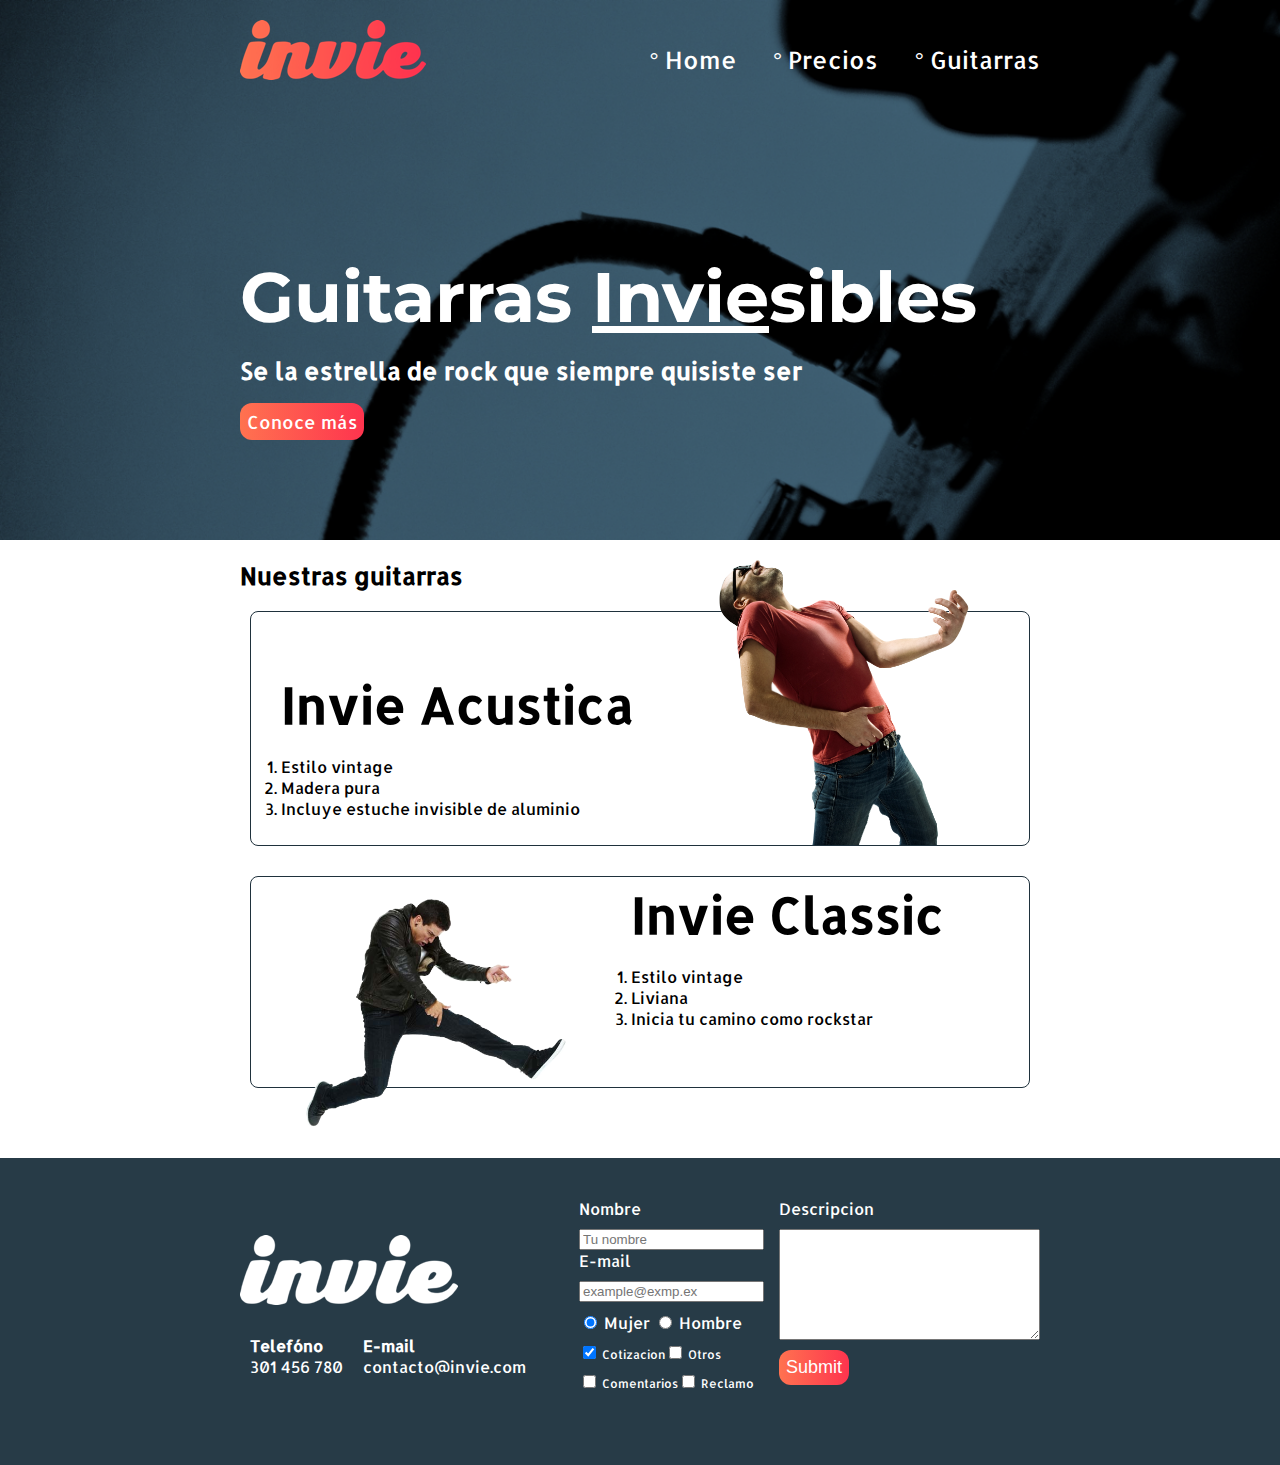
<file: index.html>
<!DOCTYPE html>
<html lang="en" dir="ltr">
  <head>
    <meta charset="utf-8">
    <title>Invie - Tus mejores guitarras!</title>
    <link rel="stylesheet" href="css/invie.css">
    <link href="https://fonts.googleapis.com/css?family=Montserrat:400,700|Allerta" rel="stylesheet">
  </head>
  <body>
    <section id="portada" class="portada background">      <!-- portada -->
      <header id="header" class="header contenedor">        <!-- header  -->
     <figure class="logotipo">  <!-- logotipo -->
        <img src="imagenes/invie.png" alt="Invie logotipo" width="186" height="60"/>
      </figure>
      <nav class="menu">  <!-- menu -->
        <ul>
          <li><a href="index.html">Home</a></li>
          <li><a href="precios.html">Precios</a></li>
          <li><a href="#guitarras">Guitarras</a></li>
        </ul>
      </nav>
    </header>
      <div class="contenedor">
        <h1 class="titulo">Guitarras <u>Invie</u>sibles</h1><!-- titulo -->
        <h3 class="title-a">Se la estrella de rock que siempre quisiste ser</h3><!-- descripcion  -->
        <a href="index.html#guitarras"class="boton">Conoce más</a><!-- boton -->
      </div>
    </section>
    <section id="guitarras" class="guitarra contenedor">      <!-- guitarras -->
      <h2 class="titulo-2">Nuestras guitarras</h2><!-- titulo -->
      <article class="guitarras "> <!-- guitarra 1 -->
        <img src="imagenes/invie-acustica.png" class="der" alt="guitarra acustica" width="350"/>
        <div class="contenedor-guitarra-a">
          <h3 class="title-b">Invie Acustica</h3>
          <ol>
            <li>Estilo vintage</li>
            <li>Madera pura</li>
            <li>Incluye estuche invisible de aluminio</li>
          </ol>
        </div>
      </article>
      <article class="guitarras b"> <!-- guitarra 2 -->
        <img src="imagenes/invie-classic.png" class="izq" alt="guitarra clasica" width="350"/>
        <div class="contenedor-guitarra-b">
          <h3 class="title-b">Invie Classic</h3>
          <ol>
            <li>Estilo vintage</li>
            <li>Liviana</li>
            <li>Inicia tu camino como rockstar</li>
          </ol>
        </div>
      </article>
    </section>
    <footer class="footer">
      <div class="contenedor">
        <div class="contacto">
          <img src="imagenes/invie-white.png" alt="logotipo">
          <a href="tel:+584147065730"><strong>Telefóno</strong><span></span>301 456 780</a>
          <a href="emailto: guitarrasinvie@gmail.com"><strong>E-mail</strong> <span>contacto@invie.com</span></a>
        </div>
        <form class="formulario">
          <div class="col1">
            <label for="nombre">Nombre</label>
              <input type="text" required id="nombre" placeholder="Tu nombre" name="nombre"/>
            <label for="email">E-mail</label>
              <input type="email" id="email" required name="email" placeholder="example@exmp.ex"/>
            <div class="sexo">
              <label for="mujer">
                <input type="radio" id="mujer" name="sexo" checked value="mujer"/> Mujer
              </label>
              <label for="hombre">
                <input type="radio" id="hombre" name="sexo" value="hombre"/> Hombre
              </label>
            </div>
            <div class="interes">
              <div class="int1">
                <label for="cotizacion">
                  <input type="checkbox" id="cotizacion" name="intereses" checked value="cotizacion"/> Cotizacion
                </label>
                <label for="otros">
                  <input type="checkbox" id="otros" name="intereses" value="otros"/> Otros
                </label>
              </div>
              <div class="int2">
                <label for="comentarios">
                  <input type="checkbox" id="comentarios" name="intereses" value="comentarios"/> Comentarios
                </label>
                <label for="reclamo">
                  <input type="checkbox" id="reclamo" name="intereses" value="reclamo"/> Reclamo
                </label>
              </div>
            </div>
          </div>
          <div class="col2">
            <label for="descripcion">Descripcion</label>
            <textarea name="descripcion" rows="7" cols="30"></textarea>
            <input type="submit" class="boton" name="">
          </div>
        </form>
      </div>
    </footer>
  </body>
</html>
</file>
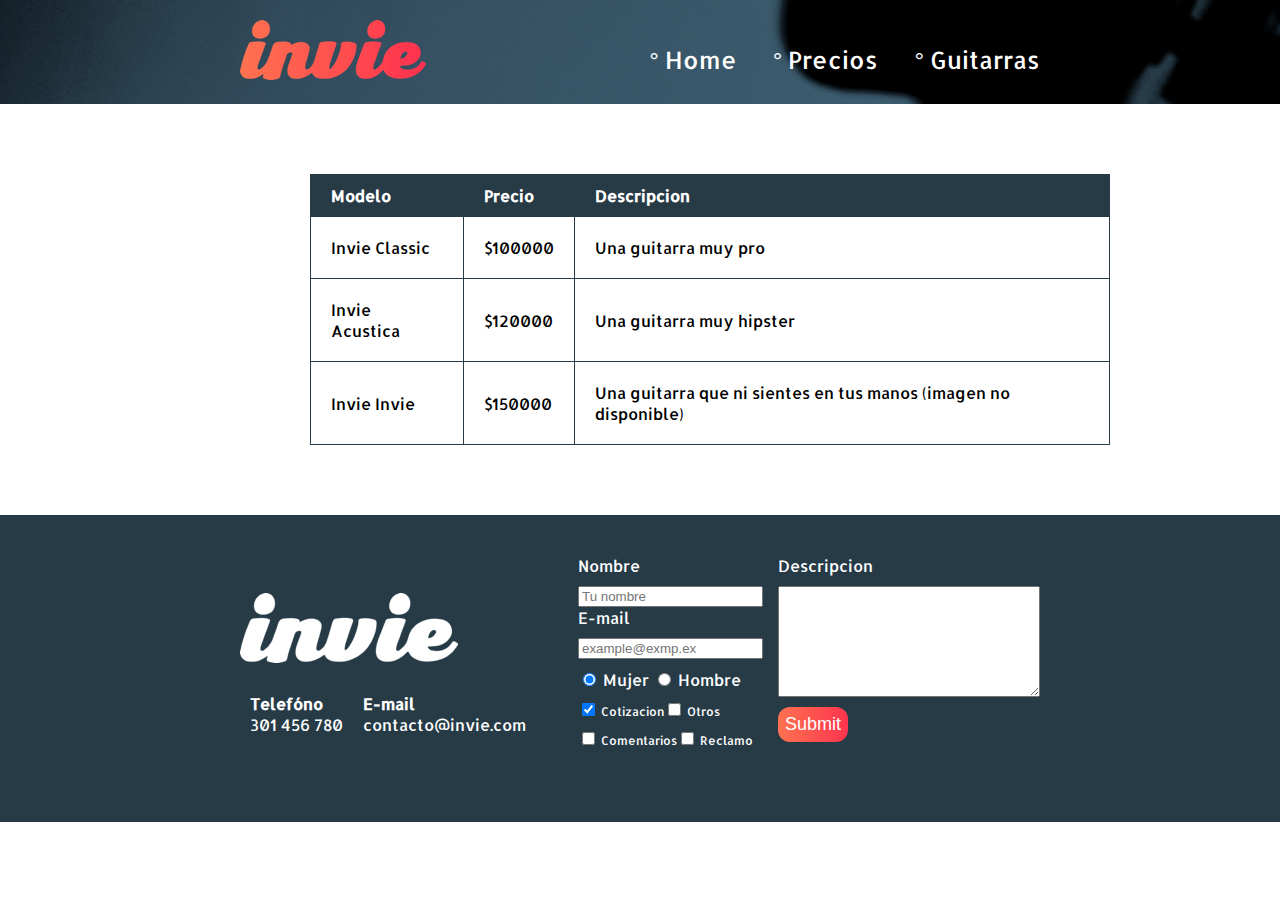
<file: precios.html>
<!DOCTYPE html>
<html lang="en" dir="ltr">
  <head>
    <meta charset="utf-8">
    <title>Precio - Guitarras Invie</title>
    <link rel="stylesheet" href="css/invie.css">
    <link href="https://fonts.googleapis.com/css?family=Montserrat:400,700|Allerta" rel="stylesheet">
  </head>
  <body>
    <div class="preciospag background">
    <header id="header" class="header contenedor">        <!-- header  -->
     <figure class="logotipo">  <!-- logotipo -->
        <img src="imagenes/invie.png" alt="Invie logotipo" width="186" height="60"/>
      </figure>
      <nav class="menu">  <!-- menu -->
        <ul>
          <li><a href="index.html">Home</a></li>
          <li><a href="precios.html">Precios</a></li>
          <li><a href="index.html#guitarras">Guitarras</a></li>
        </ul>
      </nav>
    </header>
    </div>
    <section class="tabla">
      <div class="contenedor">
        <table>
          <thead>
            <tr>
              <th>Modelo</th>
              <th>Precio</th>
              <th>Descripcion</th>
            </tr>
          </thead>
          <tbody>
            <tr>
              <td>Invie Classic</td>
              <td>$100000</td>
              <td>Una guitarra muy pro</td>
            </tr>
            <tr>
              <td>Invie Acustica</td>
              <td>$120000</td>
              <td>Una guitarra muy hipster</td>
            </tr>
            <tr>
              <td>Invie Invie</td>
              <td>$150000</td>
              <td>Una guitarra que ni sientes en tus manos (imagen no disponible)</td>
            </tr>
          </tbody>
        </table>
      </div>
    </section>
    <footer class="footer">
      <div class="contenedor">
        <div class="contacto">
          <img src="imagenes/invie-white.png" alt="logotipo">
          <a href="tel:+584147065730"><strong>Telefóno</strong><span></span>301 456 780</a>
          <a href="emailto: guitarrasinvie@gmail.com"><strong>E-mail</strong> <span>contacto@invie.com</span></a>
        </div>
        <form class="formulario">
          <div class="col1">
            <label for="nombre">Nombre</label>
              <input type="text" required id="nombre" placeholder="Tu nombre" name="nombre"/>
            <label for="email">E-mail</label>
              <input type="email" id="email" required name="email" placeholder="example@exmp.ex"/>
            <div class="sexo">
              <label for="mujer">
                <input type="radio" id="mujer" name="sexo" checked value="mujer"/> Mujer
              </label>
              <label for="hombre">
                <input type="radio" id="hombre" name="sexo" value="hombre"/> Hombre
              </label>
            </div>
            <div class="interes">
              <div class="int1">
                <label for="cotizacion">
                  <input type="checkbox" id="cotizacion" name="intereses" checked value="cotizacion"/> Cotizacion
                </label>
                <label for="otros">
                  <input type="checkbox" id="otros" name="intereses" value="otros"/> Otros
                </label>
              </div>
              <div class="int2">
                <label for="comentarios">
                  <input type="checkbox" id="comentarios" name="intereses" value="comentarios"/> Comentarios
                </label>
                <label for="reclamo">
                  <input type="checkbox" id="reclamo" name="intereses" value="reclamo"/> Reclamo
                </label>
              </div>
            </div>
          </div>
          <div class="col2">
            <label for="descripcion">Descripcion</label>
            <textarea name="descripcion" rows="7" cols="30"></textarea>
            <input type="submit" class="boton" name="">
          </div>
        </form>
      </div>
    </footer>
  </body>
</html>
</file>
<file: css/invie.css>
body {
  font-family: 'Allerta', sans-serif;
  margin: 0;
}

/* * {
  padding: 10px;
} */
.background {
  background-image: url("../imagenes/background.png");
  background-size: cover;
}

.preciospag {
  padding-top: 20px;
  padding-bottom: 20px;
  color: white;
}

.header {
  position: relative;
  border: 10px
  color: grey;
}

.titulo {
  margin-bottom: 15px;
  margin-top: 70px;
  font-family: 'Montserrat', sans-serif;
  font-size: 70px;
}

.title-a {
  margin-top: 15px;
  font-size: 24px;
}

.title-b {
  margin-bottom: 20px;
  font-size: 50px;
}

.guitarras h2 {
  font-family: 'Montserrat', sans-serif;
  font-size: 35px;
  width: 800px;
  margin: auto;
}

.menu {
  position: absolute;
  right: 0;
  font-size: 24px;
  display: inline-block;
}
.menu a {
  color: white;
  text-decoration: none;
}
.menu li {
  margin-left: 30px;
  display: inline-block;
}

.menu li:before{
  content:"° ";
}

.logotipo {
  display: inline-block;
  margin: 0;
}

.boton {
  margin-top: 10px;
  margin-bottom: 70px;
  border-radius: 12px;
  background: #fd324e;
  color: white;
  border: none;
  padding: 7px;
  cursor: pointer;
  text-decoration: none;
  font-size: 18px;
  background: linear-gradient(to left, #fe344e, #ff7250)
}


.portada {
  padding: 20px;
  height: 500px;
  color: white;
}

.contenedor {
  width: 800px;
  margin: auto;
}

.contenedor h1 {
  padding-top: 100px;
}


.guitarras {
  margin: 10px;
  padding: 10px;
  /* overflow: hidden; */
  border: 1px solid #1F313C;
  border-radius: 8px;
  margin-bottom: 30px;
}

.guitarras ol {
  padding: 0
}

.der {
  position: relative;
  top: -127px;
  float: right;
}

.izq {
  position: relative;
  float: left;
}

.contenedor-guitarra-a {
  padding-left: 20px;
}

.contenedor-guitarra-b {
  margin-left: 370px;
  position: relative;
  bottom: 90px;
}

.contenedor .b {
  height: 190px;
  margin-bottom: 70px;
}

.footer {
  background: #273b47;
}

.contacto img {
  display: block;
  padding-bottom: 20px;
}

.contacto {
  display: flex;
  width: 300px;
  flex-wrap: wrap;
}

.contacto strong {
  display: block;
}

.contacto a {
  color: white;
  text-decoration: none;
  padding: 10px;
}

.footer .contenedor {
  display: flex;
  justify-content: space-between;
  align-items: center;
  padding: 10px;
}

.formulario {
  display: flex;
  color: white;
  padding-top: 30px;
}

.col1, .col2  {
  display: flex;
  flex-direction: column;
}

.col1 {
  margin-right: 15px;
}

.interes .int1, .int2 {
  display: flex;
  flex-wrap: wrap;
  flex-direction: row;
  font-size: 12px;
}

.formulario label, .sexo, .interes{
  margin-bottom: 10px;
}
.sexo {
  margin-top: 10px;
}
.col2 {
    align-items: flex-start;
}
input:focus, textarea:focus {
  background: lightgray;
  outline-color: #fd324e;
}
table {
  margin: 70px;
  width: 100%;
}

th {
  background: #273b47;
  color: white;
  text-align: left;
}

th {
  padding: 10px 20px;
}

td {
  padding: 20px;
}

table, td, th {
  border: 1px solid #273b47;
  border-collapse: collapse;
}
</file>
